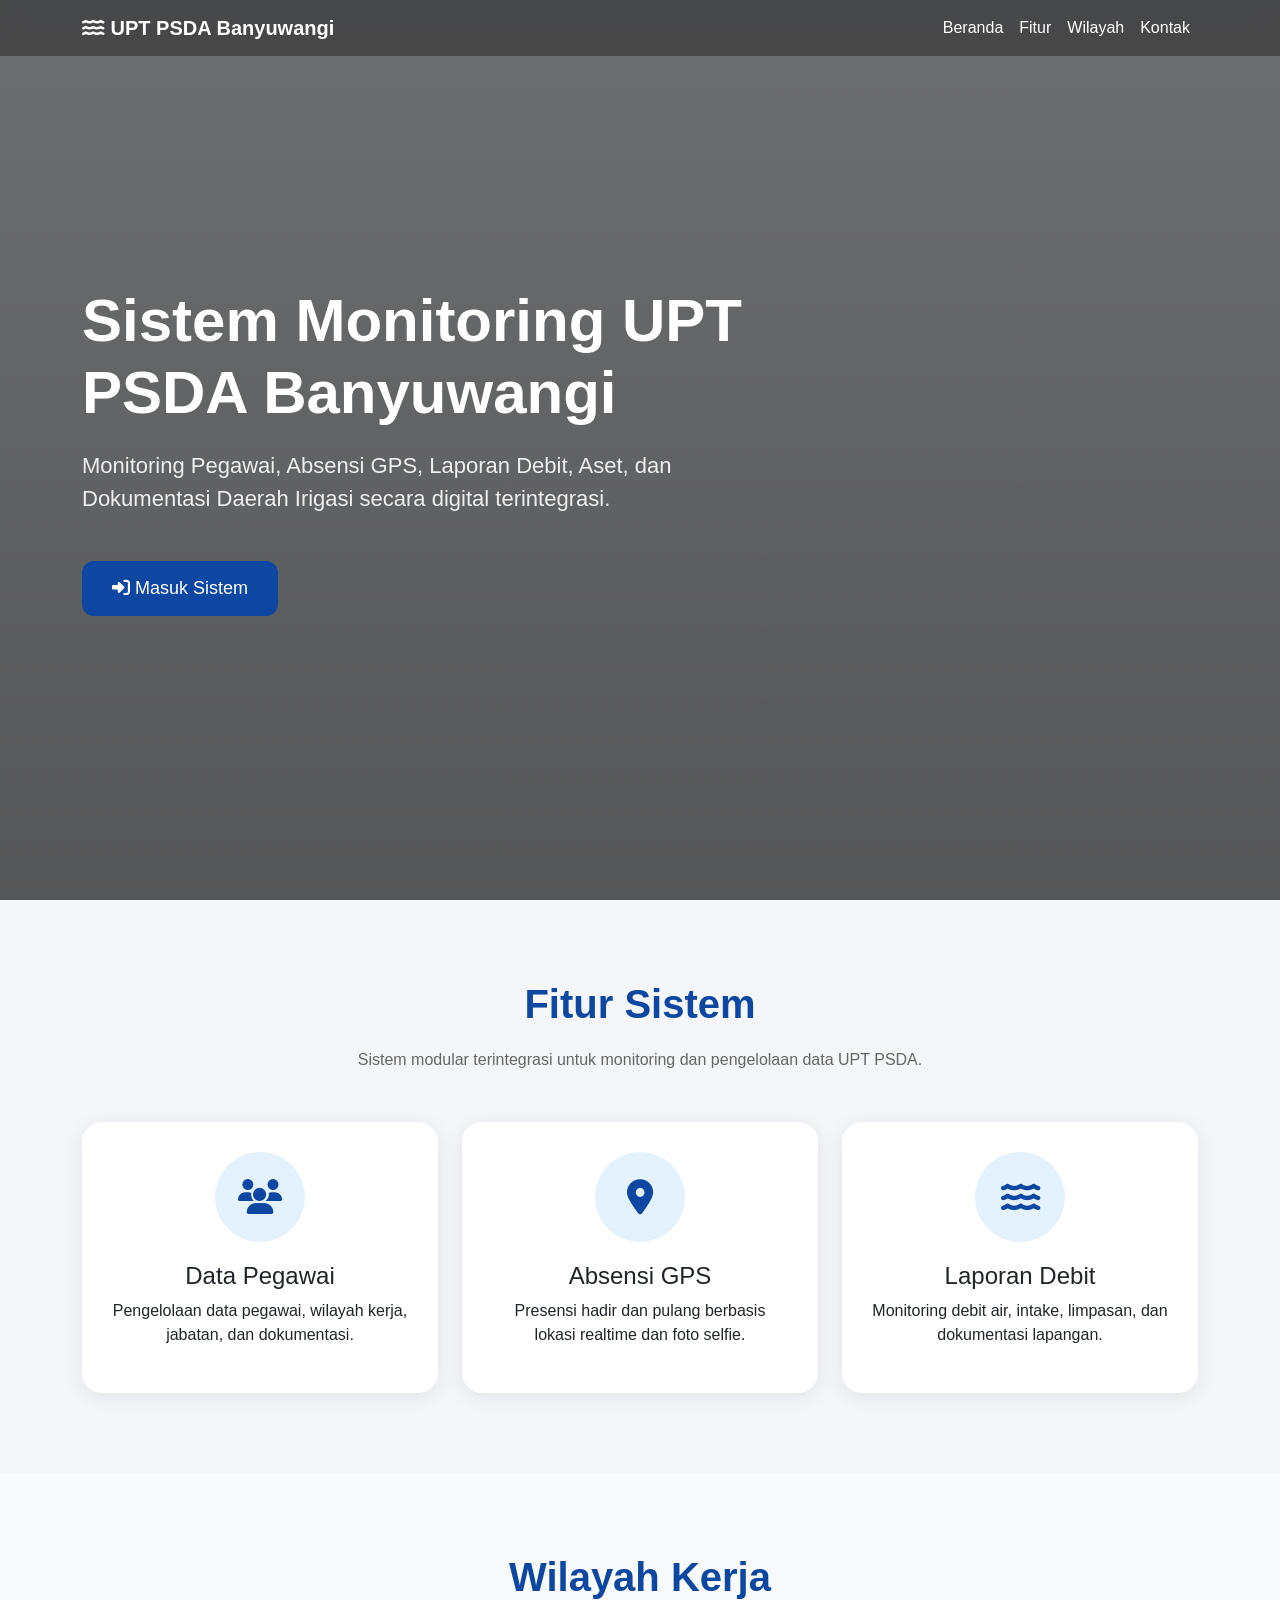
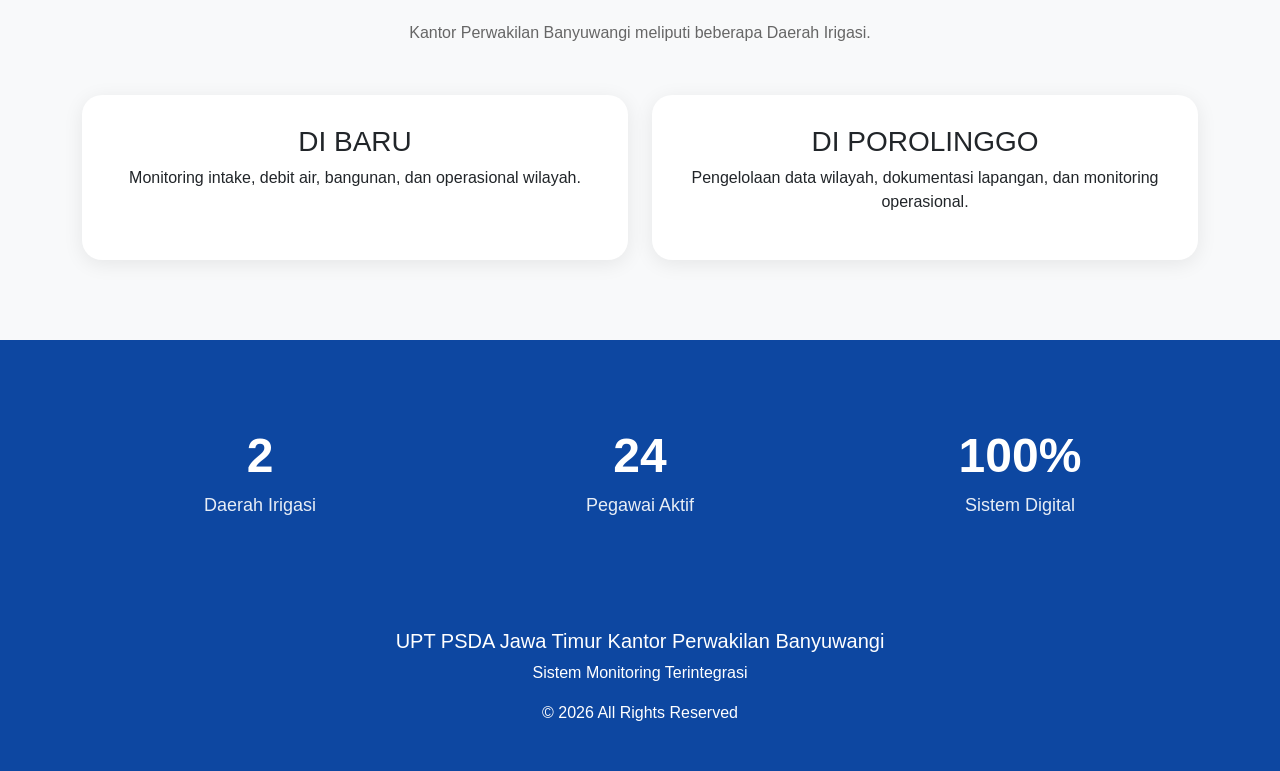
<file: index.html>
<!DOCTYPE html>
<html lang="id">

<head>

  <meta charset="UTF-8" />

  <meta
    name="viewport"
    content="width=device-width, initial-scale=1.0" />

  <title>
    UPT PSDA Banyuwangi
  </title>

  <!-- Bootstrap -->
  <link
    href="https://cdn.jsdelivr.net/npm/bootstrap@5.3.3/dist/css/bootstrap.min.css"
    rel="stylesheet">

  <!-- Font Awesome -->
  <link
    rel="stylesheet"
    href="https://cdnjs.cloudflare.com/ajax/libs/font-awesome/6.5.1/css/all.min.css">

  <style>

    * {

      margin: 0;
      padding: 0;
      box-sizing: border-box;

    }

    body {

      font-family: Arial, sans-serif;
      background: #f4f6f9;
      overflow-x: hidden;

    }

    /* HERO */

    .hero {

      min-height: 100vh;

      background:
      linear-gradient(
        rgba(0,0,0,0.55),
        rgba(0,0,0,0.65)
      ),
      url('https://images.unsplash.com/photo-1506744038136-46273834b3fb?q=80&w=1600&auto=format&fit=crop');

      background-size: cover;
      background-position: center;

      color: white;

      display: flex;
      align-items: center;

    }

    .hero-content {

      max-width: 700px;

    }

    .hero-title {

      font-size: 60px;
      font-weight: bold;
      line-height: 1.2;

    }

    .hero-subtitle {

      font-size: 22px;

      margin-top: 20px;

      color: rgba(255,255,255,0.9);

    }

    .btn-main {

      background: #0d47a1;
      border: none;
      padding: 14px 30px;
      border-radius: 12px;
      color: white;
      font-size: 18px;
      margin-top: 30px;

      transition: 0.3s;

    }

    .btn-main:hover {

      background: #1565c0;

    }

    /* NAVBAR */

    .navbar {

      background: rgba(0,0,0,0.35);

      backdrop-filter: blur(10px);

    }

    .navbar-brand {

      color: white !important;
      font-weight: bold;

    }

    .nav-link {

      color: white !important;

    }

    /* SECTION */

    .section {

      padding: 80px 0;

    }

    .section-title {

      text-align: center;

      font-size: 40px;

      font-weight: bold;

      margin-bottom: 20px;

      color: #0d47a1;

    }

    .section-subtitle {

      text-align: center;

      color: #666;

      margin-bottom: 50px;

    }

    /* CARD */

    .feature-card {

      background: white;

      border-radius: 20px;

      padding: 30px;

      text-align: center;

      transition: 0.3s;

      height: 100%;

      box-shadow:
      0 4px 20px rgba(0,0,0,0.08);

    }

    .feature-card:hover {

      transform: translateY(-8px);

    }

    .feature-icon {

      width: 90px;
      height: 90px;

      background: #e3f2fd;

      border-radius: 50%;

      display: flex;
      align-items: center;
      justify-content: center;

      margin: auto;

      margin-bottom: 20px;

      font-size: 35px;

      color: #0d47a1;

    }

    /* STATS */

    .stats {

      background: #0d47a1;

      color: white;

    }

    .stat-box {

      text-align: center;

    }

    .stat-number {

      font-size: 48px;
      font-weight: bold;

    }

    .stat-label {

      font-size: 18px;

      opacity: 0.9;

    }

    /* FOOTER */

    footer {

      background: #0d47a1;

      color: white;

      padding: 30px 0;

      text-align: center;

    }

    /* RESPONSIVE */

    @media(max-width:768px) {

      .hero-title {

        font-size: 38px;

      }

      .hero-subtitle {

        font-size: 18px;

      }

    }

  </style>

</head>

<body>

<!-- NAVBAR -->

<nav class="navbar navbar-expand-lg fixed-top">

  <div class="container">

    <a class="navbar-brand" href="#">

      <i class="fa-solid fa-water"></i>
      UPT PSDA Banyuwangi

    </a>

    <button
      class="navbar-toggler bg-light"
      type="button"
      data-bs-toggle="collapse"
      data-bs-target="#navbarNav">

      <span class="navbar-toggler-icon"></span>

    </button>

    <div
      class="collapse navbar-collapse"
      id="navbarNav">

      <ul class="navbar-nav ms-auto">

        <li class="nav-item">
          <a class="nav-link" href="#">
            Beranda
          </a>
        </li>

        <li class="nav-item">
          <a class="nav-link" href="#fitur">
            Fitur
          </a>
        </li>

        <li class="nav-item">
          <a class="nav-link" href="#wilayah">
            Wilayah
          </a>
        </li>

        <li class="nav-item">
          <a class="nav-link" href="#kontak">
            Kontak
          </a>
        </li>

      </ul>

    </div>

  </div>

</nav>

<!-- HERO -->

<section class="hero">

  <div class="container">

    <div class="hero-content">

      <h1 class="hero-title">

        Sistem Monitoring
        UPT PSDA
        Banyuwangi

      </h1>

      <p class="hero-subtitle">

        Monitoring Pegawai, Absensi GPS,
        Laporan Debit, Aset, dan Dokumentasi
        Daerah Irigasi secara digital
        terintegrasi.

      </p>

      <button
        class="btn-main"
        onclick="goLogin()">

        <i class="fa-solid fa-right-to-bracket"></i>
        Masuk Sistem

      </button>

    </div>

  </div>

</section>

<!-- FITUR -->

<section
  class="section"
  id="fitur">

  <div class="container">

    <h2 class="section-title">
      Fitur Sistem
    </h2>

    <p class="section-subtitle">

      Sistem modular terintegrasi untuk
      monitoring dan pengelolaan data
      UPT PSDA.

    </p>

    <div class="row g-4">

      <div class="col-md-4">

        <div class="feature-card">

          <div class="feature-icon">

            <i class="fa-solid fa-users"></i>

          </div>

          <h4>Data Pegawai</h4>

          <p>

            Pengelolaan data pegawai,
            wilayah kerja, jabatan,
            dan dokumentasi.

          </p>

        </div>

      </div>

      <div class="col-md-4">

        <div class="feature-card">

          <div class="feature-icon">

            <i class="fa-solid fa-location-dot"></i>

          </div>

          <h4>Absensi GPS</h4>

          <p>

            Presensi hadir dan pulang
            berbasis lokasi realtime
            dan foto selfie.

          </p>

        </div>

      </div>

      <div class="col-md-4">

        <div class="feature-card">

          <div class="feature-icon">

            <i class="fa-solid fa-water"></i>

          </div>

          <h4>Laporan Debit</h4>

          <p>

            Monitoring debit air,
            intake, limpasan,
            dan dokumentasi lapangan.

          </p>

        </div>

      </div>

    </div>

  </div>

</section>

<!-- WILAYAH -->

<section
  class="section bg-light"
  id="wilayah">

  <div class="container">

    <h2 class="section-title">
      Wilayah Kerja
    </h2>

    <p class="section-subtitle">

      Kantor Perwakilan Banyuwangi
      meliputi beberapa Daerah Irigasi.

    </p>

    <div class="row g-4">

      <div class="col-md-6">

        <div class="feature-card">

          <h3>DI BARU</h3>

          <p>

            Monitoring intake,
            debit air, bangunan,
            dan operasional wilayah.

          </p>

        </div>

      </div>

      <div class="col-md-6">

        <div class="feature-card">

          <h3>DI POROLINGGO</h3>

          <p>

            Pengelolaan data wilayah,
            dokumentasi lapangan,
            dan monitoring operasional.

          </p>

        </div>

      </div>

    </div>

  </div>

</section>

<!-- STATS -->

<section class="section stats">

  <div class="container">

    <div class="row">

      <div class="col-md-4">

        <div class="stat-box">

          <div class="stat-number">
            2
          </div>

          <div class="stat-label">
            Daerah Irigasi
          </div>

        </div>

      </div>

      <div class="col-md-4">

        <div class="stat-box">

          <div class="stat-number">
            24
          </div>

          <div class="stat-label">
            Pegawai Aktif
          </div>

        </div>

      </div>

      <div class="col-md-4">

        <div class="stat-box">

          <div class="stat-number">
            100%
          </div>

          <div class="stat-label">
            Sistem Digital
          </div>

        </div>

      </div>

    </div>

  </div>

</section>

<!-- FOOTER -->

<footer id="kontak">

  <div class="container">

    <h5>

      UPT PSDA Jawa Timur
      Kantor Perwakilan Banyuwangi

    </h5>

    <p>

      Sistem Monitoring Terintegrasi

    </p>

    <p>

      © 2026 All Rights Reserved

    </p>

  </div>

</footer>

<!-- SCRIPT -->

<script>

function goLogin() {

  location.href = 'login.html';

}

</script>

<script
  src="https://cdn.jsdelivr.net/npm/bootstrap@5.3.3/dist/js/bootstrap.bundle.min.js">
</script>

</body>
</html>
</file>
